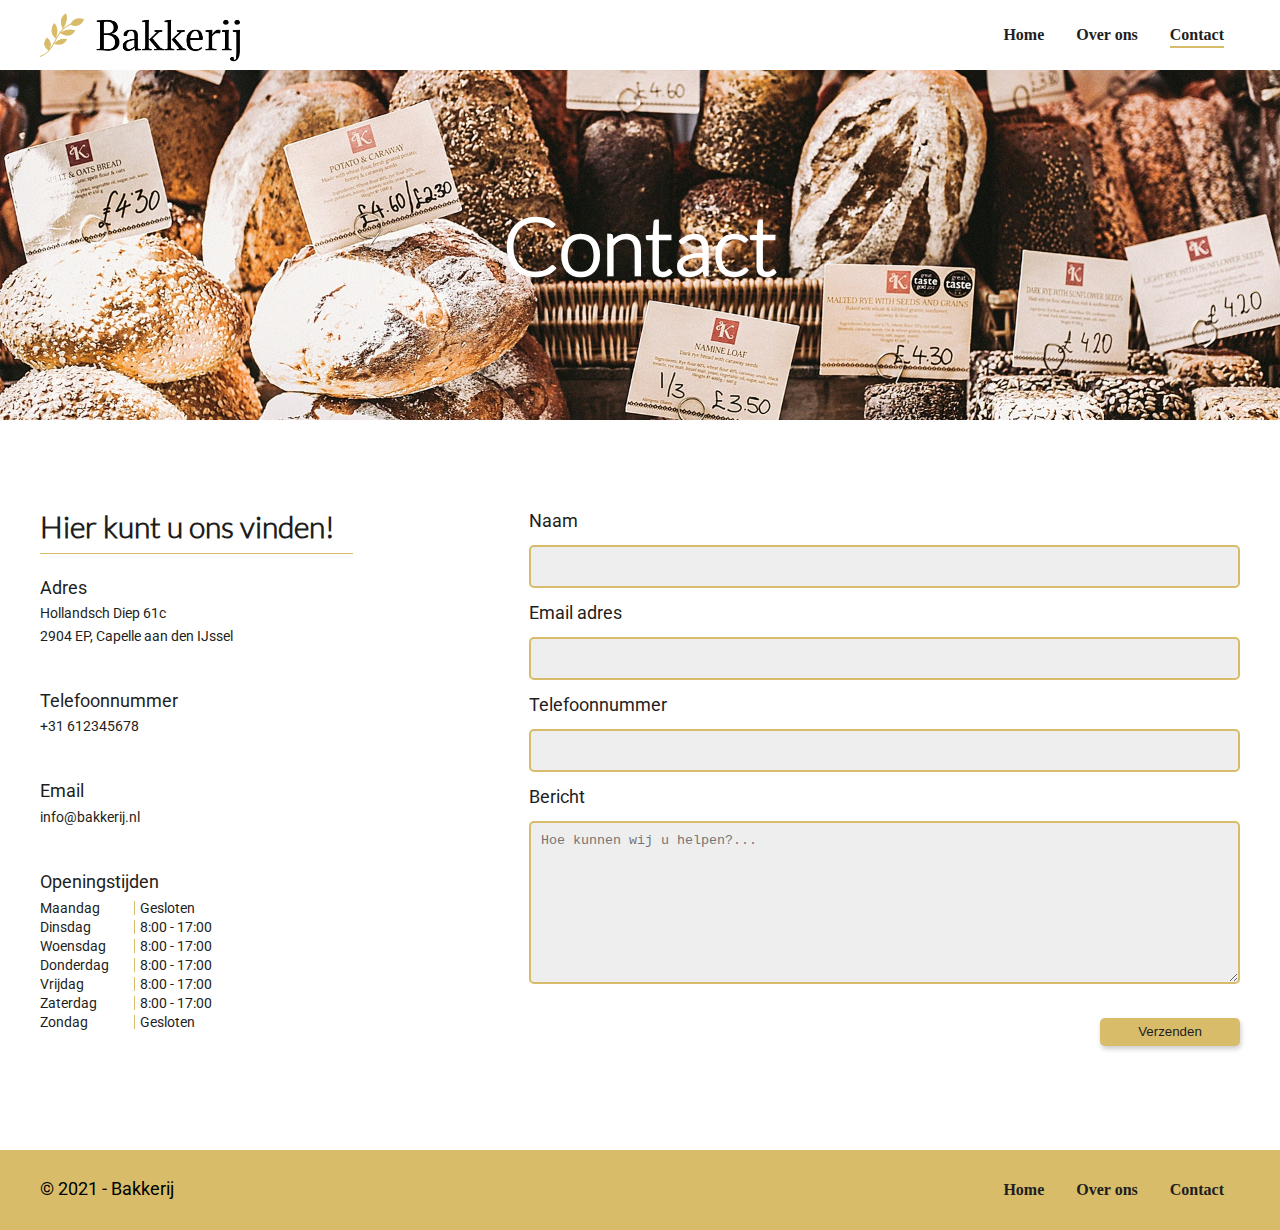
<file: De Bakkerij/contact.html>
<!DOCTYPE html>
<html lang="en">
<head>
    <meta charset="UTF-8">
    <meta name="viewport" content="width=device-width, initial-scale=1.0">
    <title>Document</title>
    <link rel="stylesheet" href="./style.css">
    <script src="./app.js" defer></script>
</head>
<body>
    
    <header>
        <div class="flex head-layout container">

            <img class="head-logo" src="./Assets/Logo/logo_large.png" alt="Bakkerij Logo">

            <div class="flex nav-box top">

                <!-- Open burgermenu (icon) -->
                <div id="menuIcon" class="menu-icon">&#9776;</div>

                <!-- Cancel burgermenu (icon) -->
                <div id="cancelIcon">x</div>

                <nav id="navBox" class="page-nav top">
                    <ul class="flex">
                        <li><a href="./index.html">Home</a></li>
                        <li><a href="./over-ons.html">Over ons</a></li>
                        <li><a href="./contact.html" aria-current="page">Contact</a></li>
                    </ul>
                </nav>
                
            </div>
        </div>
    </header>

    <main>
        <div class="main-layout">

            <!-- Page Cover -->
            <section class="flex cover-box contact-page">
                <h1 class="cover-title">Contact</h1>
            </section>

            <!-- Page Content -->
            <section class="main-content-box container">
                <div class="flex page3-contact-box">

                    <!-- Hier kunt u ons vinden! -->
                    <div class="page3-contact-info">
                        <h2>Hier kunt u ons vinden!</h2>

                        <address class="flex">

                            <div>
                            <p>Adres</p>
                            <p class="small-p">Hollandsch Diep 61c<br>2904 EP, Capelle aan den IJssel</p>
                            </div>

                            <div>
                                <p>Telefoonnummer</p>
                                <p class="small-p">+31 612345678</p>
                            </div>

                            <div>
                                <p>Email</p>
                                <p class="small-p">info@bakkerij.nl</p>
                            </div>

                            <div>
                                <p>Openingstijden</p>
                                <!-- Week Opening Times -->
                                <div class="grid contact-days-layout">
                                    <p class="ma small-p">Maandag</p>
                                    <p class="ma-status small-p">Gesloten</p>

                                    <p class="di small-p">Dinsdag</p>
                                    <p class="di-status small-p">8:00 - 17:00</p>

                                    <p class="wo small-p">Woensdag</p>
                                    <p class="wo-status small-p">8:00 - 17:00</p>

                                    <p class="do small-p">Donderdag</p>
                                    <p class="do-status small-p">8:00 - 17:00</p>

                                    <p class="vr small-p">Vrijdag</p>
                                    <p class="vr-status small-p">8:00 - 17:00</p>

                                    <p class="za small-p">Zaterdag</p>
                                    <p class="za-status small-p">8:00 - 17:00</p>

                                    <p class="zo small-p">Zondag</p>
                                    <p class="zo-status small-p">Gesloten</p>
                                </div>
                            </div>

                        </address>
                    </div>

                    <!-- Form -->
                    <form id="contactForm" class="flex page3-contact-form">

                        <label id="nameLabel" for="name">Naam</label>
                        <input id="name" class="input-makeup" type="text" required>

                        <label id="mailLabel" for="mail">Email adres</label>
                        <input id="mail" class="input-makeup" type="email" required>

                        <label id="telLabel" for="tel">Telefoonnummer</label>
                        <input id="tel" class="input-makeup" type="tel" required>

                        <label for="comment">Bericht</label>
                        <textarea id="comment" class="input-makeup" rows="10" cols="50" placeholder="Hoe kunnen wij u helpen?..." required></textarea>

                        <input class="form-submit-button" type="submit" value="Verzenden">
                    </form>

                </div>
            </section>

        </div>
    </main>

    <footer>
        <div class="footer-background">
            <div class="flex foot-layout container">
                <p>© 2021 - Bakkerij</p>

                <div class="flex nav-box bottom">
                    <!-- <input type="checkbox" id="menu-toggle-bottom">
                    <label for="menu-toggle-bottom" class="menu-icon">&#9776;</label> -->

                    <nav class="page-nav bottom">
                        <ul class="flex">
                            <li><a href="./index.html">Home</a></li>
                            <li><a href="./over-ons.html">Over ons</a></li>
                            <li><a href="./contact.html">Contact</a></li>
                        </ul>
                    </nav>
                </div>
            </div>
        </div>
    </footer>

</body>
</html>
</file>
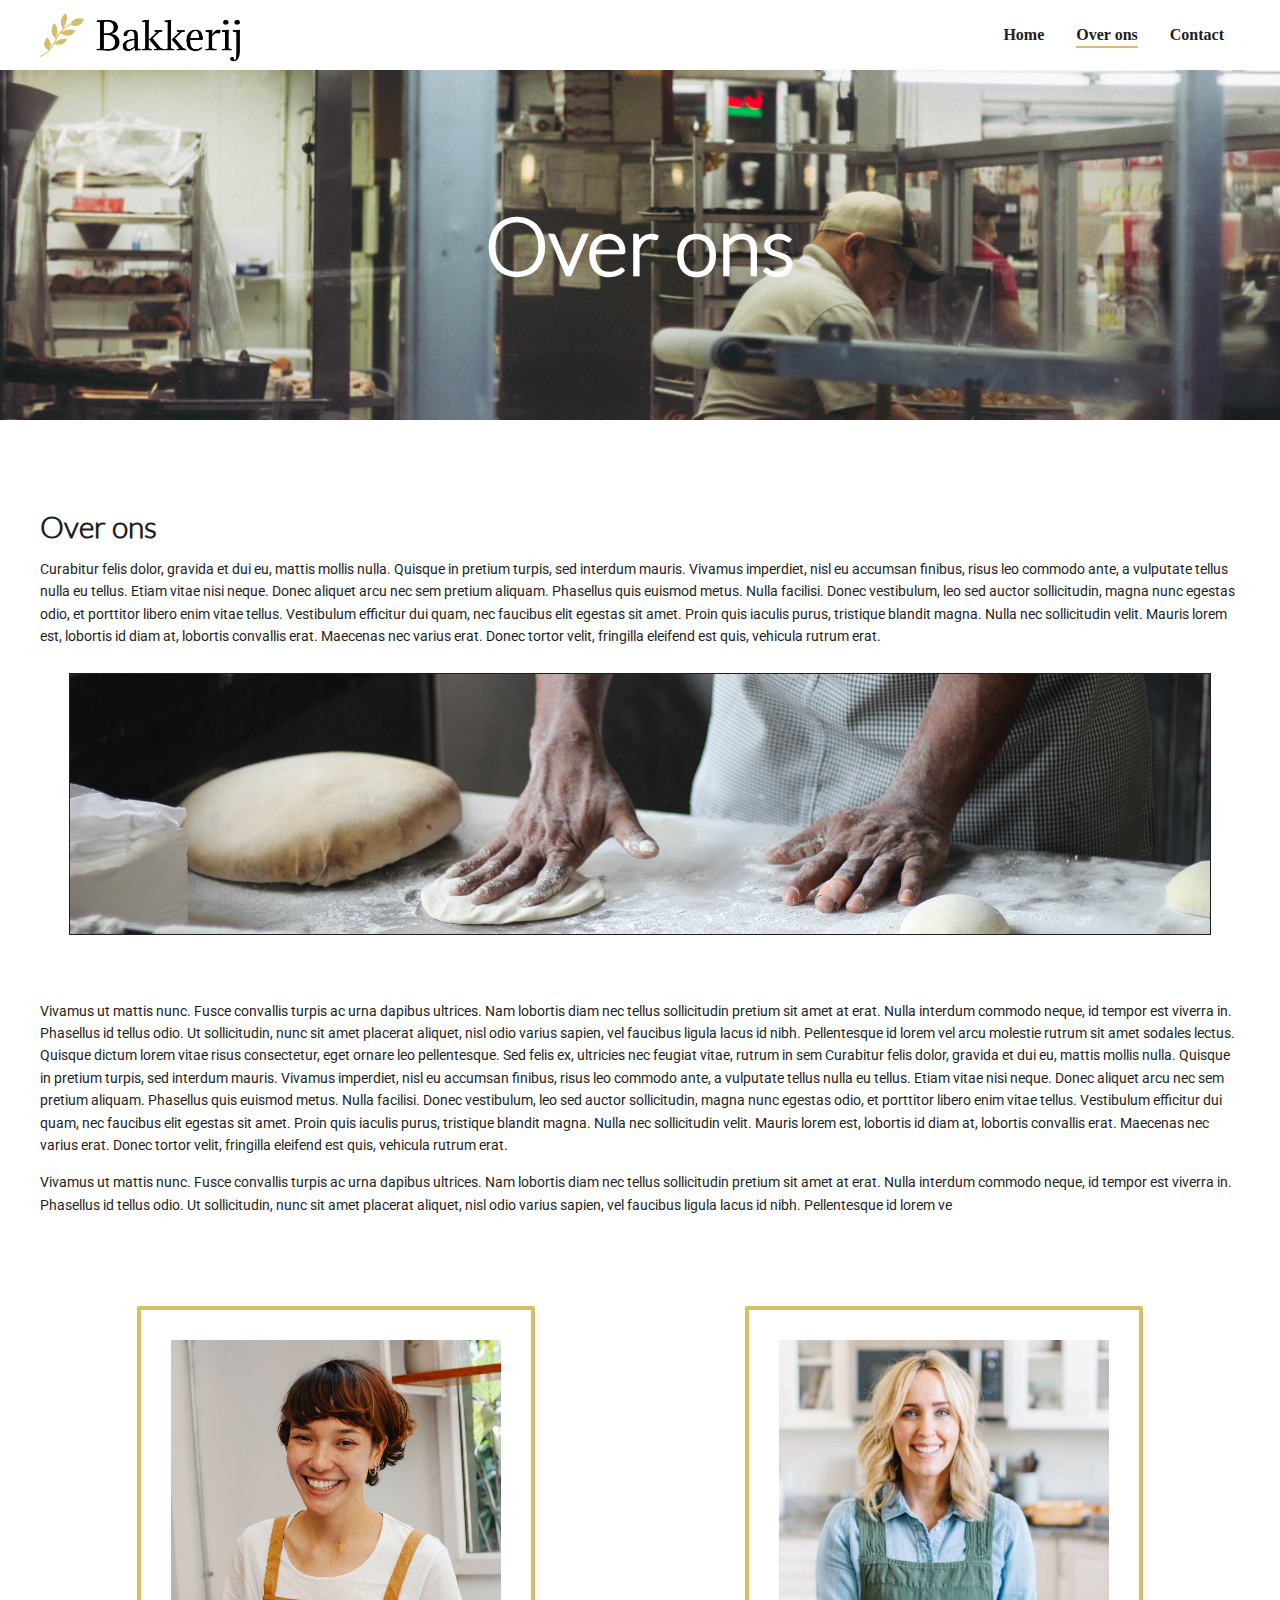
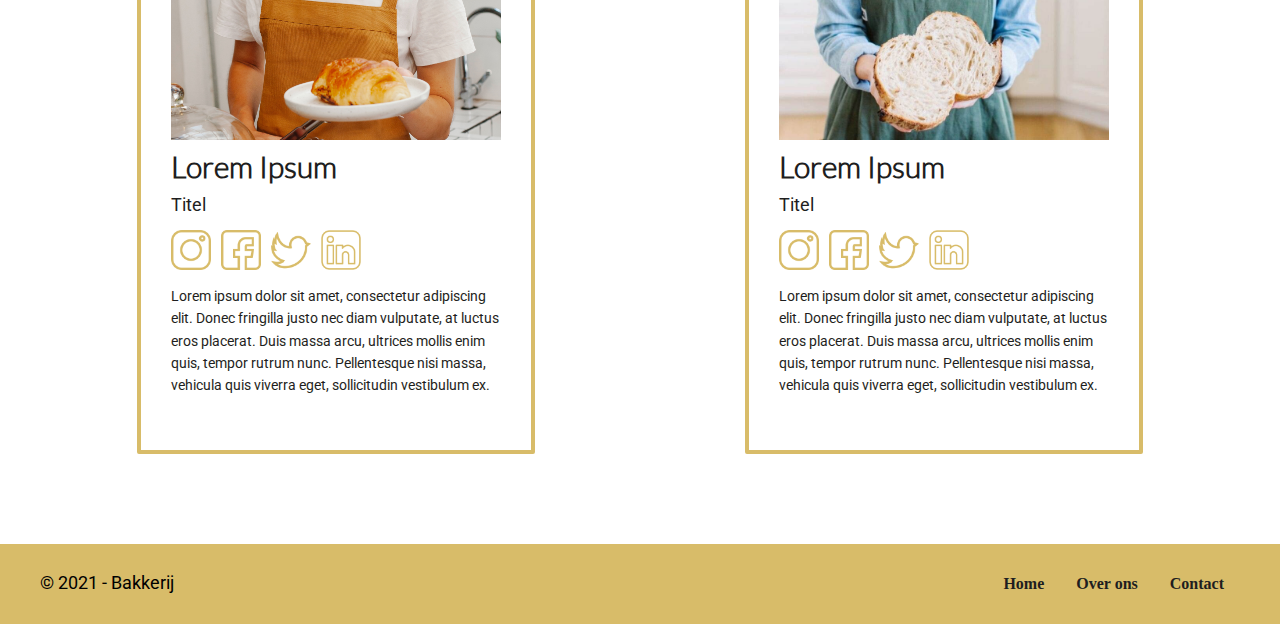
<file: De Bakkerij/over-ons.html>
<!DOCTYPE html>
<html lang="en">
<head>
    <meta charset="UTF-8">
    <meta name="viewport" content="width=device-width, initial-scale=1.0">
    <title>Document</title>
    <link rel="stylesheet" href="./style.css">
    <script src="./app.js" defer></script>
</head>
<body>

    <header>
        <div class="flex head-layout container">

            <img class="head-logo" src="./Assets/Logo/logo_large.png" alt="Bakkerij Logo">

            <div class="flex nav-box top">

                <!-- Open burgermenu (icon) -->
                <div id="menuIcon" class="menu-icon">&#9776;</div>

                <!-- Cancel burgermenu (icon) -->
                <div id="cancelIcon">x</div>

                <nav id="navBox" class="page-nav top">
                    <ul class="flex">
                        <li><a href="./index.html">Home</a></li>
                        <li><a href="./over-ons.html" aria-current="page">Over ons</a></li>
                        <li><a href="./contact.html">Contact</a></li>
                    </ul>
                </nav>
                
            </div>
        </div>
    </header>

    <main>
        <div class="main-layout">

            <!-- Page Cover -->
            <section class="flex cover-box over-ons-page">
                <h1 class="cover-title">Over ons</h1>
            </section>

            <!-- Page Content -->
            <section class="main-content-box container">

                <div class="page2-over-ons">
                    <h2>Over ons</h2>
                    <p class="small-p">Curabitur felis dolor, gravida et dui eu, mattis mollis nulla. Quisque in pretium turpis, sed interdum mauris. Vivamus imperdiet, nisl eu accumsan finibus, risus leo commodo
                    ante, a vulputate tellus nulla eu tellus. Etiam vitae nisi neque. Donec aliquet arcu nec sem pretium aliquam. Phasellus quis euismod metus. Nulla facilisi. Donec vestibulum, leo
                    sed auctor sollicitudin, magna nunc egestas odio, et porttitor libero enim vitae tellus. Vestibulum efficitur dui quam, nec faucibus elit egestas sit amet. Proin quis iaculis purus,
                    tristique blandit magna. Nulla nec sollicitudin velit. Mauris lorem est, lobortis id diam at, lobortis convallis erat. Maecenas nec varius erat. Donec tortor velit, fringilla eleifend est
                    quis, vehicula rutrum erat. </p>
                    <div class="page2-p-img"></div>
                    <p class="small-p">Vivamus ut mattis nunc. Fusce convallis turpis ac urna dapibus ultrices. Nam lobortis diam nec tellus sollicitudin pretium sit amet at erat. Nulla interdum commodo neque, id
                    tempor est viverra in. Phasellus id tellus odio. Ut sollicitudin, nunc sit amet placerat aliquet, nisl odio varius sapien, vel faucibus ligula lacus id nibh. Pellentesque id lorem vel
                    arcu molestie rutrum sit amet sodales lectus. Quisque dictum lorem vitae risus consectetur, eget ornare leo pellentesque. Sed felis ex, ultricies nec feugiat vitae, rutrum in sem
                    Curabitur felis dolor, gravida et dui eu, mattis mollis nulla. Quisque in pretium turpis, sed interdum mauris. Vivamus imperdiet, nisl eu accumsan finibus, risus leo commodo
                    ante, a vulputate tellus nulla eu tellus. Etiam vitae nisi neque. Donec aliquet arcu nec sem pretium aliquam. Phasellus quis euismod metus. Nulla facilisi. Donec vestibulum, leo
                    sed auctor sollicitudin, magna nunc egestas odio, et porttitor libero enim vitae tellus. Vestibulum efficitur dui quam, nec faucibus elit egestas sit amet. Proin quis iaculis purus,
                    tristique blandit magna. Nulla nec sollicitudin velit. Mauris lorem est, lobortis id diam at, lobortis convallis erat. Maecenas nec varius erat. Donec tortor velit, fringilla eleifend est
                    quis, vehicula rutrum erat. </p>
                    <p class="big-screen-only small-p">Vivamus ut mattis nunc. Fusce convallis turpis ac urna dapibus ultrices. Nam lobortis diam nec tellus sollicitudin pretium sit amet at erat. Nulla interdum commodo neque, id
                    tempor est viverra in. Phasellus id tellus odio. Ut sollicitudin, nunc sit amet placerat aliquet, nisl odio varius sapien, vel faucibus ligula lacus id nibh. Pellentesque id lorem ve</p>
                </div>

                <!-- Employees -->
                 
                <div class="flex page2-employees">

                    <!-- Employee #1 -->
                    <div class="emp1 employee-layout">
                        <!-- Profile Picture -->
                        <div class="profile-picture"></div>
                        <!-- Name -->
                        <h2 class="name">Lorem Ipsum</h2>
                        <!-- Function -->
                        <p class="function">Titel</p>
                        <!-- Social Media -->
                        <div class="flex social-media">
                            <a class="a" href=""></a>
                            <a class="b" href=""></a>
                            <a class="c" href=""></a>
                            <a class="d" href=""></a>
                        </div>
                        <!-- Description -->
                        <p class="small-p">Lorem ipsum dolor sit amet, consectetur adipiscing elit.
                            Donec fringilla justo nec diam vulputate, at luctus eros
                            placerat. Duis massa arcu, ultrices mollis enim quis,
                            tempor rutrum nunc. Pellentesque nisi massa, vehicula
                            quis viverra eget, sollicitudin vestibulum ex. </p>
                    </div>

                    <!-- Employee #2 -->
                    <div class="emp2 employee-layout">
                        <!-- Profile Picture -->
                        <div class="profile-picture"></div>
                        <!-- Name -->
                        <h2 class="name">Lorem Ipsum</h2>
                        <!-- Function -->
                        <p class="function">Titel</p>
                        <!-- Social Media -->
                        <div class="flex social-media">
                            <a class="a" href=""></a>
                            <a class="b" href=""></a>
                            <a class="c" href=""></a>
                            <a class="d" href=""></a>
                        </div>
                        <!-- Description -->
                        <p class="small-p">Lorem ipsum dolor sit amet, consectetur adipiscing elit.
                            Donec fringilla justo nec diam vulputate, at luctus eros
                            placerat. Duis massa arcu, ultrices mollis enim quis,
                            tempor rutrum nunc. Pellentesque nisi massa, vehicula
                            quis viverra eget, sollicitudin vestibulum ex. </p>
                    </div>

                </div>
            </section>

        </div>
    </main>

    <footer>
        <div class="footer-background">
            <div class="flex foot-layout container">
                <p>© 2021 - Bakkerij</p>

                <div class="flex nav-box bottom">
                    <!-- <input type="checkbox" id="menu-toggle-bottom">
                    <label for="menu-toggle-bottom" class="menu-icon">&#9776;</label> -->

                    <nav class="page-nav bottom">
                        <ul class="flex">
                            <li><a href="./index.html">Home</a></li>
                            <li><a href="./over-ons.html">Over ons</a></li>
                            <li><a href="./contact.html">Contact</a></li>
                        </ul>
                    </nav>
                </div>
            </div>
        </div>
    </footer>
    
</body>
</html>
</file>
<file: De Bakkerij/style.css>
/* Global Styling */

* {margin: 0;   padding: 0;}
/* Cancel address styling */
address {all: unset;}

:root {
    /* Color Palette */
    --c1: #D8BC69;
    --c2: #BF9D39;
    --c3: #1E1E20;
    --c4: #FFFFFF;
}

.grid {display: grid;}
.flex {display: flex;}
.container {
    max-width: 1200px;
    margin: 0 auto;
    padding: 0 15px
}

/* Fonts */
h1, h2, h3  {font-family: 'Lato';}
h1 {font-size: 80px;    line-height: 1.05;}
h2 {font-size: 30px;    line-height: 1.1;}
h3 {font-size: 24px;    line-height: 1.1;}
p           {font-family: 'Roboto'; font-size: 18px; line-height: 1.6;}
/* Small paragraph */
.small-p    {font-size: 14px;   line-height: 1.6;}

@font-face {
    font-family: 'Lato';
    src: url('./Assets/Fonts/Lato/Lato-Light.ttf') format('truetype');
}

@font-face {
    font-family: 'Roboto';
    src: url('./Assets/Fonts/Roboto/Roboto-VariableFont_wdth\,wght.ttf') format('truetype');
}

/* Mobile screen Font Sizes */
@media only screen and (max-width: 650px) {
    h1 {font-size: 55px;}
    h2 {font-size: 30px;}
    h3 {font-size: 24px;}
}


/* Header */



/* Header layout */
.head-layout {
    align-items: center;
    justify-content: space-between;
    height: 70px;
}

.head-logo {
    width: 200px;
    height: auto;
}

.head-logo:hover {
    cursor: pointer;
}

/* Navigation */
.page-nav ul {
    list-style: none;
}
.page-nav li {
    margin: 1rem;
}
.page-nav a {
    text-decoration: none;
    color: var(--c3);
    font-weight: bold;
    padding-bottom: 3px;
}

.page-nav a[aria-current="page"]        {border-bottom: 2px solid var(--c1);}
/* .page-nav a[aria-current="page-bottom"]     {border-bottom: 2px solid var(--c4);} */

.page-nav a:hover {border-bottom: 2px solid var(--c2);}


/* Navigation Burgermenu */
.menu-icon {
    display: none;
    align-self: center;
    font-size: 2.4rem;
    color: var(--c1);
    cursor: pointer;
}

.menu-icon:hover {color: var(--c2);}

/* Navigation cancel Burgermenu */
#cancelIcon {
    display: none;
    position: fixed;
    top: 0;
    right: 15px;
    font-size: 40px;
    font-family: 'Roboto';
}

#cancelIcon:hover {
    cursor: pointer;
}

@media only screen and (max-width: 650px) {
    .head-layout {
        align-items: center;
    }
    .nav-box.top    {
        text-align: center;
    }
    .menu-icon      {display: block;}
    .page-nav.top   {
        display: none;
        z-index: 1000;
    }
    .page-nav.top ul    {flex-direction: column;}
}



/* Main */



/* Page Cover */
.cover-box {
    justify-content: center;
    align-items: center;
    background-position: center;
    background-size: cover;
    height: 350px;
}

.cover-box.home-page        {background-image: url(./Assets/Fotos/Image-6.jpg);}
.cover-box.over-ons-page    {background-image: url(./Assets/Fotos/Image-4.jpg);}
.cover-box.contact-page     {background-image: url(./Assets/Fotos/Image-3.jpg);}

.cover-title {color: var(--c4);}

/* Page Content */

.main-content-box > div {margin-top: 7.5%;   gap: 15px; color: var(--c3);}


    /* Home Page */


    /* Declared margin-top over every p. Used !important to overrule but will do this better next time */
.main-content-box p     {margin-top: 15px;}

.main-content-box div.img   {
    background-size: cover;
    background-position: center;
    flex-shrink: 0;
    width: 450px;   
    height: 300px;
}

.home-over-ons .img {background-image: url(./Assets/Fotos/Image-4.jpg);}
.home-contact .img  {background-image: url(./Assets/Fotos/Image-2.jpg);}

        /* Buttons */
.main-content-box button, .form-submit-button {
    background-color: var(--c1);
    color: var(--c3);
    margin-top: 20px;
    width: 115px;
    height: 30px;
    border: none;
    border-radius: 5px;
    box-shadow: 1px 3px 5px rgba(0, 0, 0, 0.2);
    /* transition: background-color 0.2s ease-in-out; */
}
        /* Button Hover */
button:hover, .form-submit-button:hover {
    box-shadow: 1px 3px 5px rgba(0, 0, 0, 0.3);
    background-color: var(--c2);
    cursor: pointer;
}


    /* Over ons Page */


.page2-p-img {
    background-image: url(./Assets/Fotos/Image-5.jpg);
    background-position: center;
    background-size: cover;
    width: 95%;
    height: 260px;
    margin: 25px auto 65px;
    border: 1px solid var(--c3);
}

        /* Employees */

.page2-employees {
    justify-content: space-around; 
}

            /* Employee Box Layout */

.employee-layout {
    border: 4px solid var(--c1);
    border-radius: 2px;
    width: 330px;
    height: 680px;
    padding: 30px;
}

.employee-layout > * {
    margin-top: 10px;
}

            /* Profile Pictures */

.profile-picture {
    background-size: cover;
    background-position: center;
    margin-top: 0;
    width: 100%;
    height: 400px;
}

.emp1 .profile-picture {background-image: url(./Assets/Fotos/Image-1.jpg);}
.emp2 .profile-picture {background-image: url(./Assets/Fotos/profile2.jpg);}

.function {
    margin-top: 8px !important;
}

            /* Social Media */
            
.social-media {
    width: 100%;
    height: 40px;
}

.social-media > * {
    background-position: center;
    background-size: cover;
    margin-right: 10px;
    height: 100%;
    width: 40px;
    color: var(--c1);
}

.social-media .a {background-image: url(./Assets/Icons/instagram.png);}
.social-media .b {background-image: url(./Assets/Icons/facebook.png);}
.social-media .c {background-image: url(./Assets/Icons/twitter.png);}
.social-media .d {background-image: url(./Assets/Icons/linkedin.png);}

@media only screen and (max-width: 650px) {
    /* Stacks Employees vertically */
    .page2-employees {
        flex-wrap: wrap;
    }
    /* Hides third p in over-ons section */
    .big-screen-only {
        display: none;
    }
    /* Increases gap between Employees */
    .emp2 {
        margin-top: 22px;
    }
}


    /* Contact Page */


        /* Hier kunt u ons vinden! */
.page3-contact-box {
    height: 550px;
}

/* .page3-contact-box * {border: 1px solid red;} */

.page3-contact-info {
    height: 100%;
    width: 40%;
}

.page3-contact-info h2 {
    border-bottom: 1px solid var(--c1);
    padding-bottom: 10px;
    width: max(210px, 66%);
}

.page3-contact-info address {
    flex-direction: column;
    justify-content: space-around;
    height: 90%;
}

.page3-contact-info address p {
    margin: 0;
}

.contact-days-layout {
    grid-template: repeat(7, 1fr) / 1fr 1fr;
    width: 200px;
}

.contact-days-layout p {
    margin-top: 5px !important;
    line-height: 1;
}

.contact-days-layout p:nth-child(odd) {
    border-right: 1px solid var(--c1);
    margin-right: 5px;
}

        /* Form */

.page3-contact-form label {
    font-family: 'Roboto';
    font-size: 18px;
}

.page3-contact-form {
    flex-direction: column;
    height: 100%;
    width: 60%;
}

.page3-contact-form > * {
    margin-bottom: 2%;
}

.input-makeup:not(.form-submit-button) {
    background-color: rgb(238, 238, 238);
    border: 2px solid var(--c1);
    border-radius: 5px;
    height: 20px;
    padding: 10px;
}

.input-makeup:focus:not(.form-submit-button) {
    border: 2px solid var(--c2);
    outline: none;
}

#comment {
    height: auto;
}

            /* Formalerts */
.formAlert {
    font-size: 15px;
    color: red;
    font-style: italic;
}

            /* Button */
            /* For rest of button styling see "Buttons" under "Home Page" */
.form-submit-button {
    align-self: end;
    width: 140px;
    right: 0;
}

@media only screen and (max-width: 650px) {
    .page3-contact-box {
        flex-direction: column;
        height: auto;
    }
    .page3-contact-info {
        width: 100%;
    }
    .page3-contact-info h2 {margin-bottom: 20px;}
    .page3-contact-info address > * {
        margin-bottom: 20px;
    }
    .page3-contact-form input {
        margin-bottom: 30px;
    }
    .page3-contact-form {
        width: 100%;
    }
}



/* Footer */



.footer-background {background-color: var(--c1);    margin-top: 7%;}

.foot-layout {
    justify-content: space-between;
    align-items: center;
    height: 80px;
}

/* For Navigation Styling see Header > page.nav */

@media only screen and (max-width: 900px) {

    .home-over-ons, .home-contact {width: 450px; margin: 0 auto;}
    .home-over-ons  {flex-direction: column;        }
    .home-contact   {flex-direction: column-reverse;}

}

@media only screen and (max-width: 650px) {
    
    .foot-layout {
        flex-direction: column-reverse;
        justify-content: center;
        height: 90px;
        padding-bottom: 12px;
    }

}
</file>
